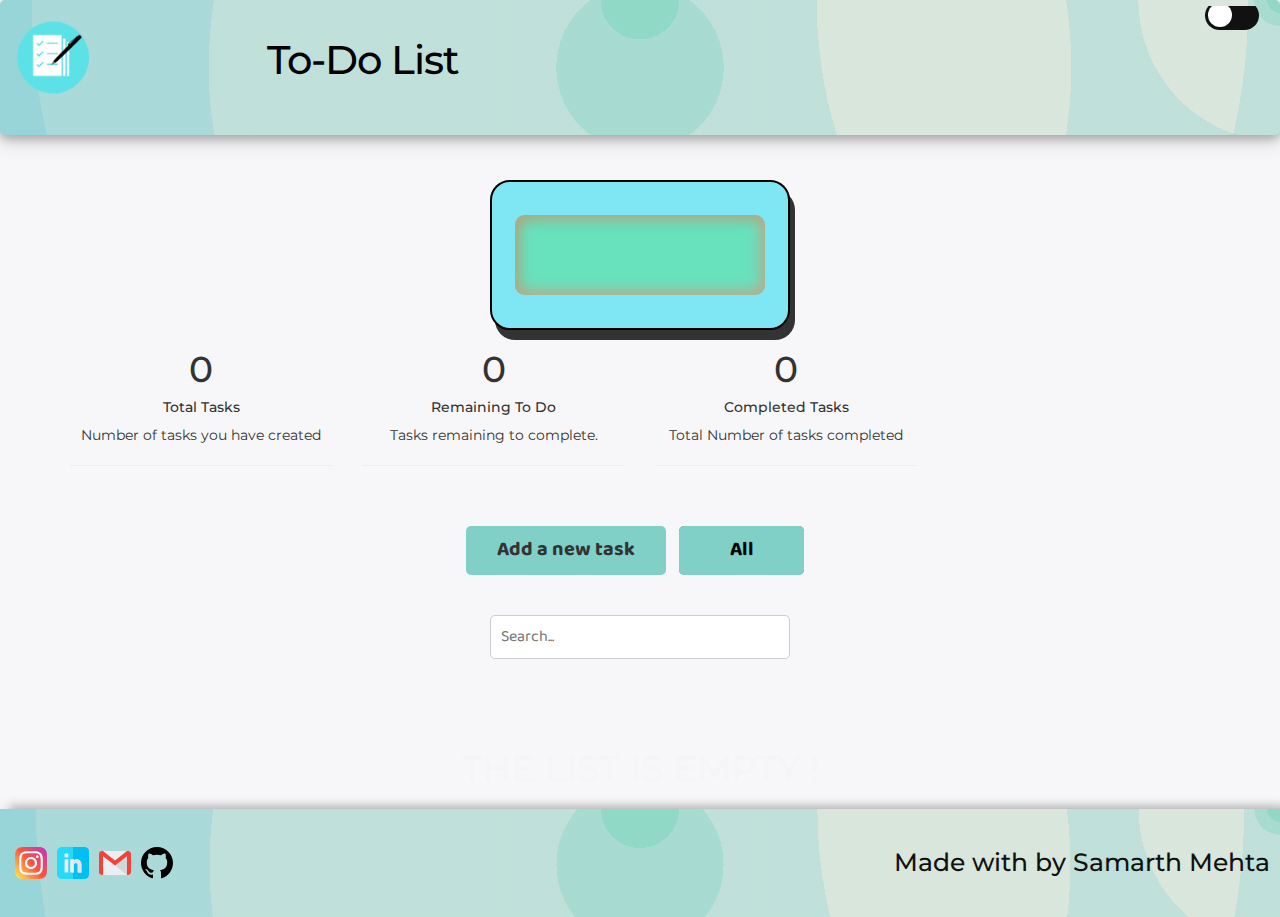
<file: To-Do List/index.html>
<!DOCTYPE html>
<html lang="en">

<head>
    <meta charset="UTF-8" />

    <link
      rel="stylesheet"
      href="https://maxcdn.bootstrapcdn.com/bootstrap/3.4.1/css/bootstrap.min.css"
    />
    <title>To-Do List</title>
    <meta name="viewport" content="width=device-width, initial-scale=1.0,user-scalable=no" />
    <!-- favicon -->
    <link rel="shortcut icon" type="image/jpg" href="assets/images/favicon.png" />
    <link rel="stylesheet" href="https://cdnjs.cloudflare.com/ajax/libs/font-awesome/5.12.1/css/all.min.css"
        integrity="sha256-mmgLkCYLUQbXn0B1SRqzHar6dCnv9oZFPEC1g1cwlkk=" crossorigin="anonymous" />
    <link rel="preconnect" href="https://fonts.googleapis.com">
    <link rel="preconnect" href="https://fonts.gstatic.com" crossorigin>
    <link href="https://fonts.googleapis.com/css2?family=Baloo+Bhai+2&family=Montserrat:wght@500&display=swap"
        rel="stylesheet">

    <!-- jquery CDN -->
    <script src="https://cdnjs.cloudflare.com/ajax/libs/jquery/3.4.0/jquery.min.js"></script>


    <!-- FontAwesome CDN-->

    <link rel="stylesheet" href="https://pro.fontawesome.com/releases/v5.10.0/css/all.css"
        integrity="sha384-AYmEC3Yw5cVb3ZcuHtOA93w35dYTsvhLPVnYs9eStHfGJvOvKxVfELGroGkvsg+p" crossorigin="anonymous" />

    <link href='https://cdn.jsdelivr.net/npm/bootstrap@5.1.1/dist/css/bootstrap.min.css' rel='stylesheet'
        integrity='sha384-F3w7mX95PdgyTmZZMECAngseQB83DfGTowi0iMjiWaeVhAn4FJkqJByhZMI3AhiU' crossorigin='anonymous'>


    <link rel="stylesheet" href="./assests/css/style.css" />

</head>

<body>
    <!-- Confirmation dialog -->
    <div id="custom-confirm" class="custom-confirm">
      <div class="confirm-content">
        <div class="optbox_header">
          <i id="confirm-cancel" class="fas fa-times close-button"></i>
        </div>
        <h2>Confirmation</h2>
        <h4 id="confirm-msg">Are you sure you want to delete this task?</h4>
        <div class="option_box">
        <button class="btn btn-success mt-5 col-3"id="confirm-yes">Yes</button>
        <button class="btn btn-danger mt-5 col-3" id="confirm-no">No</button>
        </div>
      </div>
    </div>
    <header>
        <div class="navbar">
            <a href="index.html"><img src="./assests/img/logo.png" alt="logo" width="120px"></a>

            <a href="#">
                <div class="header"><b>
                        <h1>To-Do List</h1>
                    </b></div>
            </a>

            <a href="#">
                <div class="col-auto">
                    <input type="checkbox" id="light" class="checkbox" onclick="switchToDarkMode()">
                    <label for="checkbox" class="label">
                        <i class="fas fa-sun"></i>
                        <i class='fas fa-moon'></i>
                        <div class='ball'>
                    </label>
                </div>
            </a>
        </div>

    </header>
    <div class="modal red" id="Modal">
        <div class="content" id="content">
            <span id="modal-text font-bold"> Some Text </span>
            <button onclick="closemodal()" class="modal-btn">
                <i class="fas fa-times"></i>
            </button>
        </div>
    </div>

    <!-- Clock Modification -->
    <div class="Clock">
        <div id="time"></div>
        <div class="week">
            <div id="day"></div>
            <div id="date"></div>
        </div>
    </div>

    <section class="pt-3 pb-4">
        <div class="container">
          <div class="row">
            <div class="col-lg-9 mx-auto py-3">
              <div class="row">
                <div class="col-md-4 position-relative">
                  <div class="p-3 text-center">
                    <h1 class="text-gradient text-white"><span id="state1">0</span></h1>
                    <h5 class="mt-3 text-white font-bold ">Total Tasks</h5>
                    <p class="text-sm font-weight-normal text-white ">Number of tasks you have created</p>
                  </div>
                  <hr class="vertical dark">
                </div>
                <div class="col-md-4 position-relative">
                  <div class="p-3 text-center">
                    <h1 class="text-gradient text-white"> <span id="state2">0</span></h1>
                    <h5 class="mt-3 text-white font-bold">Remaining To Do</h5>
                    <p class="text-sm font-weight-normal text-white">Tasks remaining to complete.</p>
                  </div>
                  <hr class="vertical dark">
                </div>
                <div class="col-md-4">
                  <div class="p-3 text-center">
                    <h1 class="text-gradient text-white" id="state3">0</h1>
                    <h5 class="mt-3 text-white">Completed Tasks</h5>
                    <p class="text-sm font-weight-normal text-white font-bold">Total Number of tasks completed</p>
                  </div>
                  <hr class="vertical dark">
                </div>
              </div>
            </div>
          </div>
        </div>
      </section>

    <div class="buttons-wrapper mt-0">
        <div class="button-div">
            <button type="button" id="myBtn" class="myBtn">Add a new task</button>
        </div>
        <div class="select">
            <select name="todos" class="filter-todo" style="color: black">
                <option value="all" style="color: black">All</option>
                <option value="completed" style="color: black">Completed</option>
                <option value="incomplete" style="color: black">Incomplete</option>
            </select>
        </div>
        <!-- Add the search input field below -->
        <div class="search-container">
            <input type="text" id="searchInput" placeholder="Search..." oninput="searchTasks()">
        </div>
    </div>

    <!-- The Modal -->
    <div id="myModal" class="modal-new">
        <!-- Modal content -->
        <div class="modal-content">
            <span class="close">&times;</span>
            <form class="todoform">
                <div class="input-group mb-3">
                    <input type="text" placeholder="Add a new Task .." class="todo-input form-control" id="textInput"
                        required />
                        <select id="categorySelect" class="form-select" >
                            <option value="work">Work</option>
                            <option value="personal">Personal</option>
                            <option value="shopping">Shopping</option>
                            <option value="shopping">Household</option>
                            
                        </select>
                        
                        
                        
                    <div class="abc">
                        <button id="todo-button" class="todo-button" type="submit">
                            <i class="fas fa-plus-square"></i>
                        </button>
                    </div>
                </div>
            </form>
        </div>
    </div>

    <div style="color: whitesmoke; font-size: xx-small" class="no-to-do-item">
        <h1>THE LIST IS EMPTY !</h1>
    </div>
    <div class="todo-container">
        <ul class="todo-list"></ul>
    </div>
    <button class="delete-all" onclick="show_alert()">Delete All Tasks</button>

    <!-- <div cla ss="confirmation_box"></div> -->


    <div class="confirmation_box hide " id="confirmation_box">
        <div class="confirmation_box_inner">
            <div class="optbox_header">
                <i class="fas fa-times" onclick="goback()"></i>
            </div>
            <p id="text-modal">Are you sure you want to delete all tasks?</p>
            <div class="option_box">
                <button class="proceed btn btn-success mt-5 col-3" id="txt-color" onclick="deleteAll();">Yes</button>
                <button class="donot_proceed btn btn-danger mt-5 col-3" id="txt-color1" onclick="goback()">No</button>
            </div>
        </div>
    </div>

    <!-- footer -->
    <footer>
        <div class = "footer">
            <div class="social-media">
                <!-- instagram -->
                <a class="link" href="https://www.instagram.com/Sum_arth_/" target="_blank" rel="noopener noreferrer"><img
                        class="social-icon" src="./assests/img/instagram.svg" alt="instagram" /></a>
                <!-- linkedin -->
                <a class="link" href="https://www.linkedin.com/in/samarth-mehta-14796427b/" target="_blank"
                    rel="noopener noreferrer"><img class="social-icon" src="./assests/img/linkedin.svg"
                        alt="linkedin" /></a>
                <!-- gmail -->
                <a class="link" href="mailto: samarthmehtano1@gmail.com" target="_blank" rel="noopener noreferrer"><img
                        class="social-icon" src="./assests/img/gmail.svg" alt="gmail" /></a>
                <!-- github -->
                <a class="link" href="https://github.com/TheSamarthMehta" target="_blank" rel="noopener noreferrer"><img
                        class="social-icon" src="./assests/img/github.svg" alt="Github" /></a>

            </div>
            <!-- <div class="2ndrow-foter">
                <p class="footer-desc footerelements">This project is a part of <a class="footer-desc footerelements"
                        href="https://hacktoberfest.digitalocean.com/" target="_blank"
                        rel="noopener noreferrer">Hacktoberfest
                        2023</a>
                </p>
            </div> -->
            <div class="3rd-row-footer footer-creator-label footerclasses">
                <h3 class="footerelements">Made with <i class="fas fa-heart fa-heart-custom"></i> by Samarth Mehta</h3>
            </div>
        </div>
    </footer>

    <script src="./assests/js/app.js"></script>

    <button onclick="scrollWindow()" id="scrollTop" title="Go to top">&uArr;</button>
    <script>
        let scrollBtn = document.getElementById("scrollTop");

        window.onscroll = function () { scrollFunction() };

        function scrollFunction() {
            if (document.body.scrollTop > 20 || document.documentElement.scrollTop > 20) {
                scrollBtn.style.display = "block";
            } else {
                scrollBtn.style.display = "none";
            }
        }

        const scrollWindow = function () {
            if (window.scrollY != 0) {
                setTimeout(function () {
                    window.scrollTo(0, window.scrollY - 50);
                    window.scroll({ top: 0, behavior: "smooth" })
                    scrollWindow();
                }, 10);
            }
        }
    </script>

    <script>
        // Function to search tasks
        function searchTasks() {
            const searchInput = document.getElementById("searchInput").value.toLowerCase();
            const tasks = document.querySelectorAll(".todo");
            
            tasks.forEach(function(task) {
                const taskText = task.querySelector("li").innerText.toLowerCase();
                if (taskText.includes(searchInput)) {
                    task.style.display = "flex"; // Display matching tasks
                } else {
                    task.style.display = "none"; // Hide non-matching tasks
                }
            });
        }
    </script>


</body>


</html>
</file>
<file: To-Do List/assests/css/style.css>
@import url("https://fonts.googleapis.com/css2?family=Montserrat:ital,wght@0,100;0,200;0,300;0,400;0,500;0,600;0,700;0,800;0,900;1,100;1,200;1,300;1,400;1,500;1,600;1,700;1,800;1,900&display=swap");
@import url("https://fonts.googleapis.com/css2?family=Alkalami&display=swap");
@import url("https://fonts.googleapis.com/css2?family=Source+Serif+Pro:wght@700&display=swap");


/* CSS Varible for colors */
:root {
  --black: rgb(0, 0, 0);
  --black-shade-1: rgb(38, 36, 36);
  --black-shade-2: rgb(42, 34, 34);
  --black-shade-3: rgb(27, 32, 30);
  --black-shade-4: rgb(50, 49, 48);
  --black-shade-5: rgb(5, 16, 21);
  --black-opacity: rgba(0, 0, 0, 0.4);
  --black-opacity-1: rgba(17, 17, 17, 0.742);
  --green: rgb(51, 243, 12);
  --green-shade-1: rgb(37, 180, 37);
  --green-shade-2: rgb(76, 165, 76);
  --backgroundGreen: rgb(139, 255, 116);
  --white: rgb(255, 255, 255);
  --white-shade-1: #fefefe;
  --white-shade-2: #f7fffe;
  --white-shade-3: rgb(247, 247, 249);
  --white-shade-4: rgb(238, 247, 248);
  --white-shade-5: rgb(247, 236, 218);
  --gray-shade-1: #888888;
  --gray-shade-2: #aaaaaa;
  --gray-shade-3: rgb(83, 82, 82);
  --gray-shade-4: #4d4c4c;
  --gray-shade-5: rgb(189, 175, 148);
  --gray-shade-6: rgb(172, 150, 107);
  --gray-shade-7: rgb(125, 118, 118);
  --gray-shade-8: rgb(162, 156, 163);
  --blue: rgb(21, 17, 255);
  --blue-shade-1: #1511ff;
  --blue-shade-2: rgb(0, 0, 255);
  --sky-blue: #0093e9;
  --blue-shade-1: #55acee;
  --blue-shade-1: #5470b0;
  --dark-graphite-black: #111111;
  --green-shade-1: #80d0c7;
  --green-shade-2: rgb(126, 231, 243);
  --gren-shade-3: rgba(104, 225, 189, 0.998);
  --red-shade-1: rgb(207, 2, 2);
  --red-shade-2: rgb(225, 111, 111);
  --red-shade-3: rgb(255, 44, 44);
  --red-shade-4: rgb(224, 19, 19);
  --pink-shade-1: #d75281;
}

@keyframes slideInFromLeft {
  0% {
    opacity: 0;
  }

  100% {
    opacity: 100%;
  }
}

@keyframes expand {
  from {
    transform: scale(0);
    opacity: 0;
    background: var(--blue-shade-1);
  }
}

@media screen and (min-width: 40.5em) {
  .product-img {
    width: 50%;
    float: left;
  }
}

html {
  height: 100%;
}

.hide {
  display: none;
}

.column {
  width: 100%;
}

.header h1 {
  font-size: 4rem;
  font-weight: 1000;
  font-family: "Comic Sans MS", "Comic Sans", cursive;
  padding-left: 2.5em;
}
@media only screen and (max-width: 768px) {
  .header h1 {
    padding-left: 0em;
  }
}
@media only screen and (max-width: 425px) {
  .header h1 {
    padding-left: 0em;
    font-size: 2em;
  }
}
@media only screen and (max-width: 354px) {
  .header h1 {
    padding-left: 0em;
    font-size: 1.5em;
  }
}

body {
  margin: 0;
  padding: 0;
  min-height: 100%;
  box-sizing: border-box;
  display: flex;
  font-family: "Montserrat", sans-serif;
  flex-direction: column;
  animation: 1s ease-out 0s 1 slideInFromLeft;
}

/* class for dark mode*/
.dark-mode {
  background: #282424 !important;
  color: white !important;
}
.body-background {
  background: #0f0e0e;
}
body {
  background-image: url("https://www.slideteam.net/wp/wp-content/uploads/2016/05/Radial-1-690x518.png");
  background-size: 100% 100%;
}
header {
  letter-spacing: -1px;
  background-color: var(--sky-blue);
  background-image: radial-gradient(
      circle at top center,
      rgba(17, 201, 137, 0.15) 0%,
      rgba(17, 201, 137, 0.15) 6%,
      transparent 6%,
      transparent 54%,
      transparent 54%,
      transparent 93%,
      rgba(48, 184, 210, 0.15) 93%,
      rgba(48, 184, 210, 0.15) 100%
    ),
    radial-gradient(
      circle at top right,
      rgba(17, 201, 137, 0.15) 0%,
      rgba(17, 201, 137, 0.15) 2%,
      transparent 2%,
      transparent 19%,
      transparent 19%,
      transparent 36%,
      rgba(48, 184, 210, 0.15) 36%,
      rgba(48, 184, 210, 0.15) 100%
    ),
    radial-gradient(
      circle at top right,
      rgba(17, 201, 137, 0.15) 0%,
      rgba(17, 201, 137, 0.15) 1%,
      transparent 1%,
      transparent 2%,
      transparent 2%,
      transparent 11%,
      rgba(48, 184, 210, 0.15) 11%,
      rgba(48, 184, 210, 0.15) 100%
    ),
    radial-gradient(
      circle at center center,
      rgba(17, 201, 137, 0.15) 0%,
      rgba(17, 201, 137, 0.15) 13%,
      transparent 13%,
      transparent 59%,
      transparent 59%,
      transparent 67%,
      rgba(48, 184, 210, 0.15) 67%,
      rgba(48, 184, 210, 0.15) 100%
    ),
    linear-gradient(90deg, hsl(38, 64%, 92%), hsl(38, 64%, 92%));
  background-size: 111px 111px;
  /* opacity: 70%; */
  color: var(--dark-graphite-black);
  box-shadow: 0 4px 8px 0 rgba(0, 0, 0, 0.2), 0 6px 20px 0 rgba(0, 0, 0, 0.19);
  padding: 0%;
  margin-bottom: 5vh;
  font-family: "Montserrat", sans-serif;
}

header h1 {
  font-weight: 800;
}
.col-auto {
  position: relative;
  margin-top: -10px;
}

header,
form {
  min-height: 15vh;
  display: flex;
  flex-wrap: wrap;
  justify-content: center;
  align-items: center;
  background-size: 100%;
  /* margin: 0.5rem; */
  background-repeat: no-repeat;
  border-radius: 5px;
}

form input,
form button,
.delete-all {
  padding: 10px 20px;
  margin: 1rem;
  font-size: 1rem;
  outline: none;
  background-color: var(--white);
  border-radius: 5px;
  border: none;
}

.myBtn {
  text-align: center;
  font-family: "Baloo Bhai 2";
  font-weight: bold;
  font-size: 20px;
  -webkit-appearance: none;
  -moz-appearance: none;
  -ms-appearance: none;
  appearance: none;
  outline: 0;
  box-shadow: none;
  border: 0 !important;
  background-image: none;
  border-radius: 5px;
  background-color: var(--green-shade-1);
  cursor: pointer;
  padding: 1rem;
  justify-content: center;
  margin: 2rem auto;
  display: flex;

  width: 11rem;

  @media (min-width: 359px) and (max-width: 741px) {
    margin-left: 11px;
    width: 12rem;
  }

  @media only screen and (min-device-width: 768px) and (max-device-width: 1024px) {
    width: 12rem;
  }

  width: 20rem;

  @media (min-width: 359px) and (max-width: 741px) {
    margin-left: 11px;
    width: 12rem;kf
  }
}

.myBtn:hover {
  background-color: coral;
}

.modal-new {
  display: none;
  /* Hidden by default */
  position: fixed;
  /* Stay in place */
  z-index: 1;

  padding-top: 100px;

  left: 0;
  top: 0;
  width: 100%;

  height: 100%;

  overflow: auto;

  background-color: var(--black);
  
  background-color: var(--black-opacity);

}




.modal-content {
  background-color: var(--white-shade-1);
  margin: auto;
  padding: 20px;
  border: 1px solid var(--gray-shade);
  width: 80%;
  position: relative;
  top: 200px;
}





.close {
  color: var(--gray-shade-2);
  float: right;
  font-size: 28px;
  font-weight: bold;
}

.close:hover,
.close:focus {
  color: var(--black);
  text-decoration: none;
  cursor: pointer;
}

.buttons-wrapper {
  margin: 2rem auto;
  font-family: "Baloo Bhai 2", cursive;
}

.button-div {
  display: inline-block;
  vertical-align: middle;
}

.todo-button {
  background: var(--green-shade-1);

  @media (min-width: 359px) and (max-width: 741px) {
    height: 50px;
  }
}

.todo-button:hover {
  background-color: var(--blue-shade-1);
}

form button,
.delete-all {
  cursor: pointer;
}

form button:hover {
  background: var(--blue-shade-1);
  color: var(--white);
}

.delete-all {
  background-color: var(--pink-shade-1);
  color: var(--white);
  width: 200px;
  margin: auto auto 1.5rem;
}

.delete-all:hover {
  background-color: var(--red-shade-1);
}

.todo-container {
  display: flex;
  justify-content: center;
  align-items: center;
  font-family: "Baloo Bhai 2", cursive;
}

.todo-list {
  min-width: 40%;
  list-style: none;
  padding-left: 40px;
  padding-right: 40px;
}

.todo {
  margin: 0.5rem;
  background: var(--white);
  font-size: 1rem;
  font-weight: 500;
  color: var(--black);
  display: flex;
  justify-content: space-between;
  align-items: center;
  transition: all 0.5s ease;
  outline: none;
  border-radius: 5px;
  animation: expand 0.5s ease-in-out;
}

.main_heading h1 {
  font-size: 8rem;
}

.filter-todo {
  padding: 1rem;

  @media only screen and (min-width: 819px) and (max-device-width: 1024px) {
    width: 15px;
  }
}

.filter-todo:hover {
  background-color: lightcoral;
}

.todo li {
  flex: 1;
}

.trash-btn,
.complete-btn {
  background: var(--red-shade-1);
  color: var(--white);
  border: none;
  padding: 1rem;
  cursor: pointer;
  font-size: 1rem;
}

.complete-btn {
  background-color: var(--blue-shade-1);
  color: var(--white);
}

.complete-btn:hover {
  background: var(--green-shade-1);
  color: var(--white);
}

.edit-btn {
  border: none;
  padding: 1rem;
  cursor: pointer;
  font-size: 1rem;
}

.edit-btn:hover {
  background: var(--black-shade-1);
  color: var(--white);
}

.trash-btn:hover {
  background: var(--red-shade-2);
}

.todo-item {
  padding: 0rem 0.5rem;
  line-break: anywhere;
}

.fa-trash,
.fa-check {
  pointer-events: none;
}

.fall {
  transform: translateY(10rem) rotateZ(20deg);
  opacity: 0;
}

.completed {
  text-decoration: line-through;
  opacity: 0.5;
}

.todo-list form input,
.todo-list form button {
  background-color: var(--green-shade-1);
  color: var(--dark-graphite-black);
}

.todo-list form input::placeholder {
  color: var(--gray-shade-3);
}




select {
  text-align: center;
  font-weight: bold;
  -webkit-appearance: none;
  -moz-appearance: none;
  -ms-appearance: none;
  font-size: 20px;
  appearance: none;
  outline: 0;
  box-shadow: none;
  border: 0 !important;
  background-image: none;
  border-radius: 5px;
  background-color: var(--green-shade-1);
  cursor: pointer;
}

header h1 {
  font-family: "Montserrat" !important;
  font-style: normal;
  font-weight: 500 !important;
  margin-left: 50px;
  color: black;
}

.myModal h1 {
  font-family: "Montserrat" !important;
  text-decoration: none;
  font-style: normal !important;
}




.select {
  display: inline-block;
  vertical-align: middle;
  align-items: center;
  justify-content: center;
  margin: 1rem;
  overflow: hidden;
  background-color: var(--gray-shade-1);
  border-radius: 5px;
  font-family: "Baloo Bhai 2", cursive !important;
}

.abc {
  display: flex;
  flex-direction: row;
}

.todoform {
  display: flex;
  flex-direction: row;
}

.footer {
  z-index: -1000;
  background-image: radial-gradient(
      circle at top center,
      rgba(17, 201, 137, 0.15) 0%,
      rgba(17, 201, 137, 0.15) 6%,
      transparent 6%,
      transparent 54%,
      transparent 54%,
      transparent 93%,
      rgba(48, 184, 210, 0.15) 93%,
      rgba(48, 184, 210, 0.15) 100%
    ),
    radial-gradient(
      circle at top right,
      rgba(17, 201, 137, 0.15) 0%,
      rgba(17, 201, 137, 0.15) 2%,
      transparent 2%,
      transparent 19%,
      transparent 19%,
      transparent 36%,
      rgba(48, 184, 210, 0.15) 36%,
      rgba(48, 184, 210, 0.15) 100%
    ),
    radial-gradient(
      circle at top right,
      rgba(17, 201, 137, 0.15) 0%,
      rgba(17, 201, 137, 0.15) 1%,
      transparent 1%,
      transparent 2%,
      transparent 2%,
      transparent 11%,
      rgba(48, 184, 210, 0.15) 11%,
      rgba(48, 184, 210, 0.15) 100%
    ),
    radial-gradient(
      circle at center center,
      rgba(17, 201, 137, 0.15) 0%,
      rgba(17, 201, 137, 0.15) 13%,
      transparent 13%,
      transparent 59%,
      transparent 59%,
      transparent 67%,
      rgba(48, 184, 210, 0.15) 67%,
      rgba(48, 184, 210, 0.15) 100%
    ),
    linear-gradient(90deg, hsl(38, 64%, 92%), hsl(38, 64%, 92%));
  background-size: 100% 111px;
  height: 12vh;
  /* background-repeat: no-repeat; */
  display: flex;
  justify-content: space-between;
  align-items: center;
  padding: 1rem;
  margin-top: auto;
  width: 100%;
  background-color: var(--blue-shade-1);
  text-align: center;
  box-shadow: 10px -4px 8px 0 rgba(0, 0, 0, 0.2),
    0 6px 20px 0 rgba(0, 0, 0, 0.19);
}

@media only screen and (max-width: 440px) {
  .abc {
    flex-direction: column;
  }

  .todoform {
    flex-direction: column;
  }
}




.select:hover::after {
  background-color: var(--white-shade-2);
  color: var(--blue-shade-1);
}




.footer h3 {
  margin-block-start: 0;
  margin-block-end: 0;
  color: var(--dark-graphite-black);
  font-size: 25px;
  text-align: center;
  margin-top: 25px;
}

.social-icon {
  width: 32px;
  height: auto;
  float: left;
  margin: 0.5rem;
  /* border-radius: 50%; */
  transition: all 0.2s;
}

.social-icon:hover {
  transform: scale(1.2);
}

.footer-desc {
  color: var(--black-opacity-1);
  font-size: 0.8rem;
  margin-top: 0.5rem;
  font-weight: 600;
}

.modal {
  display: none;
  position: fixed;

  
  z-index: 9;

  
  color: var(--white);
  opacity: 1;
  top: 1;
  height: fit-content;
}

.true {
  display: block;
}

.content {
  position: fixed;
  top: 10px;
  left: 10px;
  padding: 10px;
  animation-name: slideIn;
  animation-duration: 0.4s;
  width: fit-content;
  margin: auto;
}

.green {
  background-color: var(--green-shade-2);
}

.red {
  background-color: var(--red-shade-3);
  border-radius: 0.25em;
}

.blue {
  background-color: var(--blue-shade-2);
}

.modal-btn {
  background: transparent;
  color: var(--white);
  box-shadow: none;
  border: none;
  padding: 0.02em 0.68em;
  margin: 0 0 0.03em 0.5em;
  border-radius: 0.25em;
  font-size: 0.9em;
  font-weight: bold;
  cursor: pointer;
  transition: all 0.3s ease-in-out;
}

.modal-btn:hover {
  opacity: 0.7;
}

.no-to-do-item {
  text-align: center;
  padding-top: 50px;
  color: whitesmoke;
  font-weight: lighter;
}

@keyframes slideIn {
  from {
    top: -300px;
    opacity: 0;
  }

  to {
    top: 0;
    opacity: 1;
  }
}




body {
  background-color: var(--white-shade-3);
  min-height: 100vh;
  width: 100%;
 
  
  display: grid;
}

.Clock {
  display: flex;
  border: 2px solid var(--black);
  background-color: var(--green-shade-2);
  height: 150px;
  width: 300px;
  margin: auto;
  justify-content: center;
  border-radius: 20px;
  box-shadow: inset 10px 10px 10px var(--black-shade-2),
    inset -10px -10px 10px var(--black-shade-2);
  transition: transform 0.4s linear;
  box-shadow: 5px 10px;
}

.Clock:hover {
  transform: rotate(360deg);
  background: var(--white-shade-4);
  cursor: pointer;
}

#time {
  display: flex;
  justify-content: center;
  border-radius: 10px;
  background-color: var(--gren-shade-3);
  height: 80px;
  box-shadow: inset -2px -2px 15px var(--gray-shade-5),
    inset 2px 2px 15px var(--gray-shade-6);
  width: 250px;
  padding: 2vh;
  font-size: 30px;
  text-shadow: 2px -2px 2px var(--gray-shade-7);
  font-weight: bolder;
  color: var(--black-shade-3);
  margin: auto;
  color: transparent;
  -webkit-text-fill-color: var(--black-shade-4);
  -webkit-text-stroke-color: var(--black-shade-5);
  transition: transform 0.4s linear;
}

.Clock:hover #time {
  background-color: var(--white-shade-5);
  -webkit-text-fill-color: var(--gray-shade-8);
  text-shadow: 2px -2px 2px var(--black);
  cursor: pointer;
  font-weight: bolder;
  transform: rotate(-720deg);
}

.week {
  display: flex;
  position: absolute;
  color: var(--black-shade-3);
  font-size: 20px;
  text-shadow: 1px 1px 10px var(--red-shade-4);
  margin-top: 80px;
}

.Clock:hover .week {
  text-shadow: 1px 1px 10px var(--black);
  font-size: 20px;
}




.confirmation_box,
.congratulations_box,
.custom-confirm {
  font-family: "Comic Sans MS", "Comic Sans", cursive;
  position: fixed;
  top: 0;
  bottom: 0;
  left: 0;
  right: 0;
  width: 100%;
  height: 100%;
  background: rgb(0 0 0 / 18%);
  animation: slideIn 0.2s;
}
.confirmation_box_inner,
.congratulations_box_inner,
.confirm-content {
  width: 550px;
  height: 250px;
  background: #f7fffe;
  bottom: 280px;
  border-radius: 20px;
  margin: 0;
  position: absolute;
  top: 50%;
  left: 50%;
  -ms-transform: translate(-50%, -50%);
  transform: translate(-50%, -50%);
  text-align: center;
}
/* congrats_text is the paragraph element of congratulations_box  */
#congrats_text {
  font-size: 2rem;
  text-transform: capitalize;
}
.optbox_header {
  background-color: #0093e9;
  background: linear-gradient(
    90deg,
    rgba(111, 108, 221, 1) 0%,
    rgba(57, 190, 193, 1) 100%
  );
  height: 50px;
  border-top-left-radius: 20px;
  border-top-right-radius: 20px;
}
#text-modal {
  color: red;
  z-index: 999;
}
.confirmation_box p {
  font-size: 1.2rem;
  font-weight: 700;
  line-height: 3;
  text-align: center;
}
.option_box {
  display: flex;

  gap: 50px;
  justify-content: center;
}
.proceed,
.donot_proceed {
  cursor: pointer;
}
.proceed {
  color: white;
}
.donot_proceed {
  color: white;
}
.proceed:hover,
.donot_proceed:hover {
  text-decoration: underline;
}
.modal-button {
  height: 50px;
  width: 120px;
  font-size: 1rem;
  font-weight: 700;
  border-radius: 5px;
  color: #fff;
  background: linear-gradient(
    90deg,
    rgba(111, 108, 221, 1) 0%,
    rgba(57, 190, 193, 1) 100%
  );
  cursor: pointer;
  outline: none;
  border: none;
  transition: all 0.2s;
}
.modal-button:hover,
#confirm-no:hover,
#confirm-yes:hover {
  transform: scale(102%);
  box-shadow: rgba(0, 0, 0, 0.16) 0px 10px 36px 0px,
    rgba(0, 0, 0, 0.06) 0px 0px 0px 1px;
}
.optbox_header i {
  font-size: 2rem;
  color: #fff;
  position: relative;
  border: none;
  left: 510px;
  top: 10px;
  cursor: pointer;
  transition: all 0.2s;
}
.optbox_header i:hover {
  color: black;
}
/* Style for the custom confirm dialog */
.custom-confirm {
  font-family: "Comic Sans MS", "Comic Sans", cursive;
  position: fixed;
  top: 0;
  bottom: 0;
  display: none;
  left: 0;
  right: 0;
  width: 100%;
  z-index: 9999;
  height: 100%;
  background: rgb(0 0 0 / 18%);
  animation: slideIn 0.2s;
}
.confirm-heading {
  font-size: 24px;
  margin: 0 0 15px;
}
#confirm-msg {
  font-size: 18px;
}
.fas.fa-times.close-button {
  position: absolute;
  top: 10px;
  right: 10px;
  cursor: pointer;
  font-size: 18px;
  color: #2e3031;
}
.fas.fa-times.close-button:hover {
  color: #b4272e;
}

@media only screen and (max-width: 440px) {
  .confirmation_box {
    /* border: 1px solid black; */
    width: 300px;
    height: 300px;
    background: #f7fffe;
    position: relative;
    bottom: 280px;
    border-radius: 20px;
  }

  .optbox_header {
    background: linear-gradient(
      90deg,
      rgba(111, 108, 221, 1) 0%,
      rgba(57, 190, 193, 1) 44%,
      rgba(155, 110, 198, 1) 100%
    );
    height: 40px;
    border-top-left-radius: 20px;
    border-top-right-radius: 20px;
  }

  .confirmation_box p {
    position: relative;
    font-size: 1rem;
    text-align: center;
  }

  .donot_proceed {
    background: linear-gradient(
      90deg,
      rgba(111, 108, 221, 1) 0%,
      rgba(57, 190, 193, 1) 44%,
      rgba(155, 110, 198, 1) 100%
    );
    border-radius: 10px;
    position: relative;
    left: 20px;
    text-align: center;
    font-size: 2.2rem;
  }

  .option_box {
    display: flex;
    justify-content: center;
    gap: 50px;
    width: 250px;
    position: relative;
    left: 0px;
    top: 50px;
  }

  /* .proceed:hover {
        box-shadow: 10px 10px 10px rgb(132, 131, 131);
        cursor: pointer;
        height: 65px;
        width: 95px;
        font-size: 2.8rem;
    }

    .donot_proceed:hover {
        box-shadow: 10px 10px 10px rgb(132, 131, 131);
        cursor: pointer;
        height: 65px;
        width: 95px;
        font-size: 2.8rem;
    } */

  .optbox_header i {
    font-size: 2rem;
    color: #fff;
    position: relative;
    /* background-color:red; */
    width: 28px;
    height: 26px;
    border: none;
    left: 255px;
    top: 5px;
  }

  .optbox_header i:hover {
    cursor: pointer;
    color: black;
  }
}

#txt-color,
#txt-color1 {
  color: white;
  font-weight: 600;
}

@media only screen and (max-width: 731px) {
  .footer {
    /* background-image: linear-gradient(135deg, #0093E9 0%, #80D0C7 100%); */
    height: 22vh;
    display: grid;
    justify-content: space-around;
    align-items: center;
    margin-top: -28%;
    width: 100%;
    background-color: var(--blue-shade-1);
    text-align: center;
  }
}

/* Style for fa-heart */
.fa-heart-custom {
  color: #e74c3c;
  animation: 1.5s ease 0s infinite hear-beat;
}

@keyframes hear-beat {
  0%,
  50%,
  100% {
    transform: scale(1, 1);
  }

  30%,
  80% {
    transform: scale(0.9, 0.93);
  }
}

@keyframes vibrate-1 {
  0% {
    transform: translate(0);
  }

  20% {
    transform: translate(-2px, 2px);
  }

  40% {
    transform: translate(-2px, -2px);
  }

  60% {
    transform: translate(2px, 2px);
  }

  80% {
    transform: translate(2px, -2px);
  }

  100% {
    transform: translate(0);
  }
}

.myBtn:hover {
  animation: vibrate-1 0.3s linear infinite both;
}

.select:hover {
  animation: vibrate-1 0.3s linear infinite both;
}

.checkbox {
  opacity: 0;
  position: absolute;
  right: 5px;
  top: 5px;
  z-index: 10;
  height: 2rem;
  width: 4rem;
  cursor: pointer;
}

.label {
  width: 54px;
  height: 29px;
  background-color: #111;
  display: flex;
  border-radius: 50px;
  align-items: center;
  justify-content: space-between;
  padding: 5px;
  position: absolute;
  right: 20px;
  top: 5px;
  transform: scale(1);
}

/* .label-center {
    width: 54px;
    height: 29px;
    background-color: #111;
    display: flex;
    border-radius: 50px;
    align-items: center;
    justify-content: space-between;
    padding: 5px;
    position: absolute;
    right: 5px;
    top: 5px;
    transform: scale(1);
} */

.ball {
  width: 24px;
  height: 24px;
  background-color: white;
  position: absolute;
  top: 2px;
  left: 2.5px;
  border-radius: 50%;
  transition: transform 0.2s linear;
}

.checkbox:checked + .label .ball {
  transform: translateX(24px);
}

.fa-moon {
  color: pink;
}

.fa-sun {
  color: yellow;
}

/* scrollTop css codes */
#scrollTop {






    display: none;
    position: fixed;
    bottom: 13%;
    right: 2%;
    width: 50px;
    height: 50px;
    z-index: 99;
    font-size: 18px;
    border: none;
    outline: none;
    background-color: rgb(28, 140, 185);
    opacity: 0.8;
    color: white;
    cursor: pointer;
    border-radius: 8px;
}

#scrollTop:hover {
    background-color: #0e5466;

}

.navbar {
  width: 100%;
  /* background-color: #555; */
  overflow: auto;
}

.navbar a {
  float: left;
  padding: 12px;
  color: white;
  text-decoration: none;
  font-size: 17px;
}

.navbar a img {
  width: 80px;
  height: 80px;
  object-fit: contain;
}

.footer-desc {
  margin-top: unset;
  margin-bottom: unset;
}

.footer-creator-label h3 {
  margin-top: unset;
}

.search-container {
    margin-top: 20px;
    text-align: center;
}

/* Style the search input field */
.search-container input[type="text"] {
    padding: 10px;
    width: 100%;
    max-width: 300px;
    border: 1px solid #ccc;
    border-radius: 5px;
    font-size: 16px;
}
</file>
